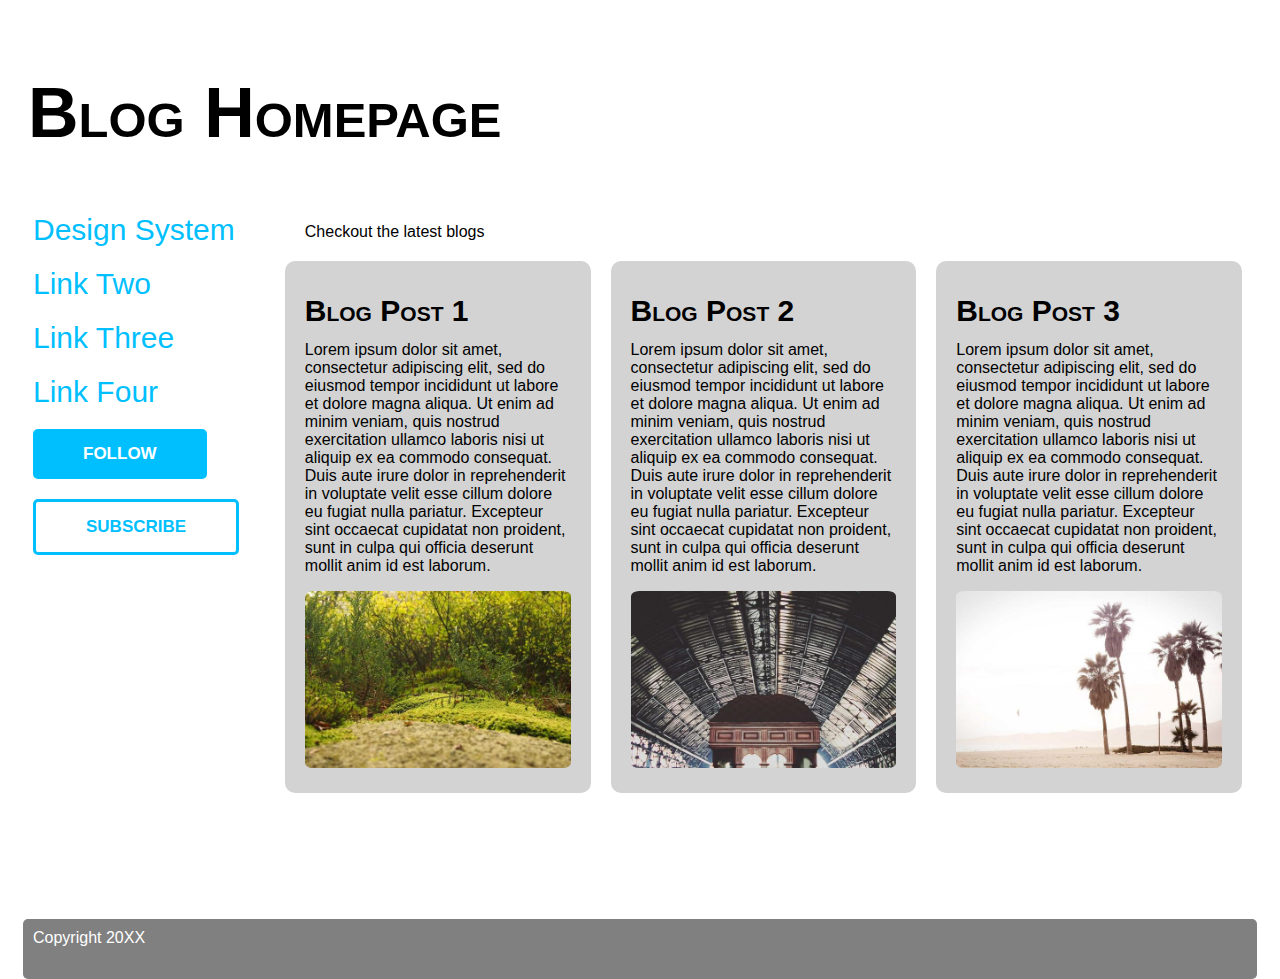
<file: index.html>
<!DOCTYPE html>
<html lang='en'>
    <head>
        <title>Blog Website Homepage</title>
        <meta charset='UTF-8'>
        <meta name='viewport' content='width=device-width,initial-scale=1.0'>
        <link rel='stylesheet' href='css/homepage.css'>
    </head> 
    <body>
        <div class='layout'>
            <div class='header'>
                <h1>Blog Homepage</h1>
            </div>
            <nav class='navbar'>
                <div class='navlinklist'>
                    <a class='navlink' href='designsystem.html'>Design System</a>
                    <a class='navlink' href=''>Link Two</a>
                    <a class='navlink' href=''>Link Three</a>
                    <a class='navlink' href=''>Link Four</a>
                </div>
                    <button class='button dark'>Follow</button>
                    <button class='button light'>Subscribe</button>
            </nav>
            <div class='content'>
                <p class='contentintro'>Checkout the latest blogs</p>
                <div class='cards'>
                    <div class='card'>
                        <a class='cardlink' href='blogpost-one.html'>
                            <h2 class='cardheader'>Blog Post 1</h2>
                            <p>Lorem ipsum dolor sit amet, consectetur adipiscing elit, sed do eiusmod tempor incididunt ut labore et dolore magna aliqua. Ut enim ad minim veniam, quis nostrud exercitation ullamco laboris nisi ut aliquip ex ea commodo consequat. Duis aute irure dolor in reprehenderit in voluptate velit esse cillum dolore eu fugiat nulla pariatur. Excepteur sint occaecat cupidatat non proident, sunt in culpa qui officia deserunt mollit anim id est laborum.</p>
                            <img class='cardimg' alt='generic blog image' src='img/blogimg1.jpg'>
                        </a>
                    </div>
                    <div class='card'>
                        <a class='cardlink' href='blogpost-two.html'>
                            <h2 class='cardheader'>Blog Post 2</h2>
                            <p>Lorem ipsum dolor sit amet, consectetur adipiscing elit, sed do eiusmod tempor incididunt ut labore et dolore magna aliqua. Ut enim ad minim veniam, quis nostrud exercitation ullamco laboris nisi ut aliquip ex ea commodo consequat. Duis aute irure dolor in reprehenderit in voluptate velit esse cillum dolore eu fugiat nulla pariatur. Excepteur sint occaecat cupidatat non proident, sunt in culpa qui officia deserunt mollit anim id est laborum.</p>
                            <img class='cardimg' alt='generic blog image' src='img/blogimg2.jpg'>
                        </a>
                    </div>
                    <div class='card'>
                        <a class='cardlink' href='blogpost-three.html'>
                            <h2 class='cardheader'>Blog Post 3</h2>
                            <p>Lorem ipsum dolor sit amet, consectetur adipiscing elit, sed do eiusmod tempor incididunt ut labore et dolore magna aliqua. Ut enim ad minim veniam, quis nostrud exercitation ullamco laboris nisi ut aliquip ex ea commodo consequat. Duis aute irure dolor in reprehenderit in voluptate velit esse cillum dolore eu fugiat nulla pariatur. Excepteur sint occaecat cupidatat non proident, sunt in culpa qui officia deserunt mollit anim id est laborum.</p>
                            <img class='cardimg' alt='generic blog image' src='img/blogimg3.jpg'>
                        </a>
                    </div>
                </div>
            </div>
            <footer>Copyright 20XX</footer>
        </div>
    </body>
</html>
</file>
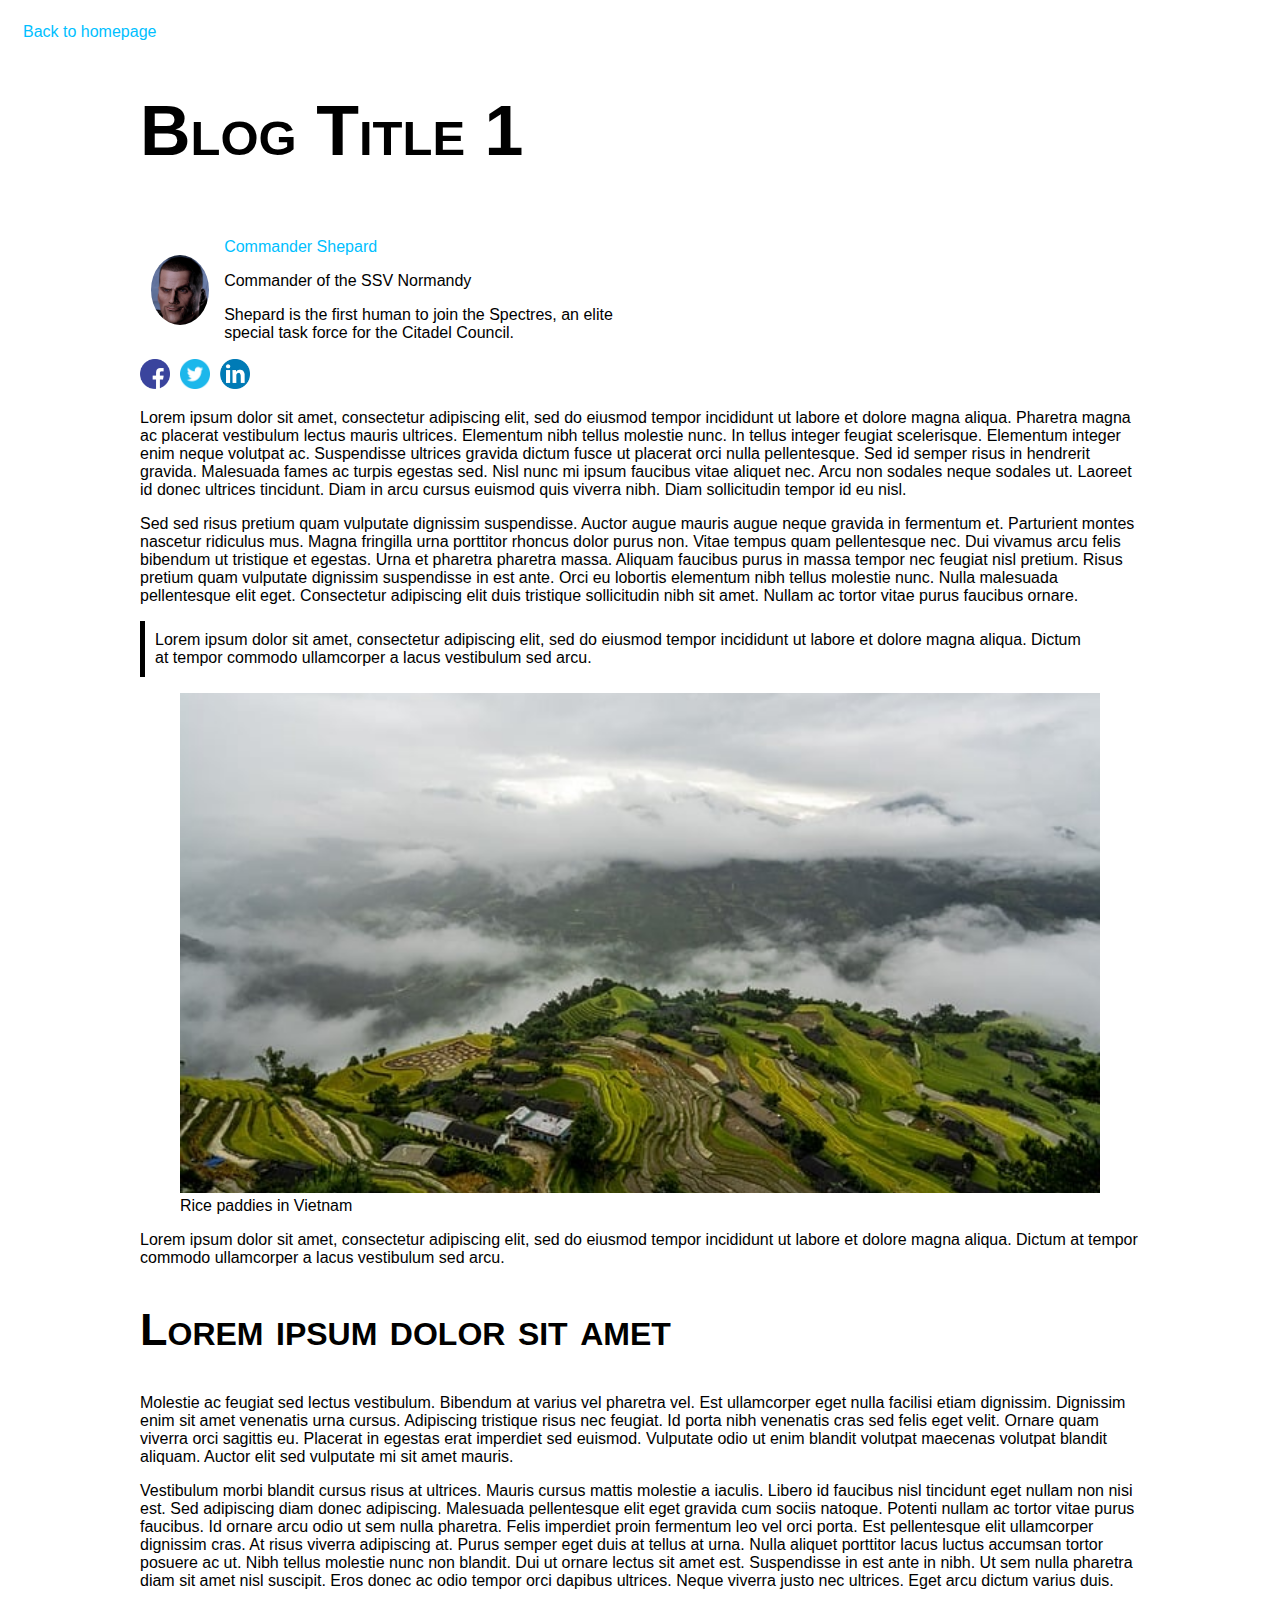
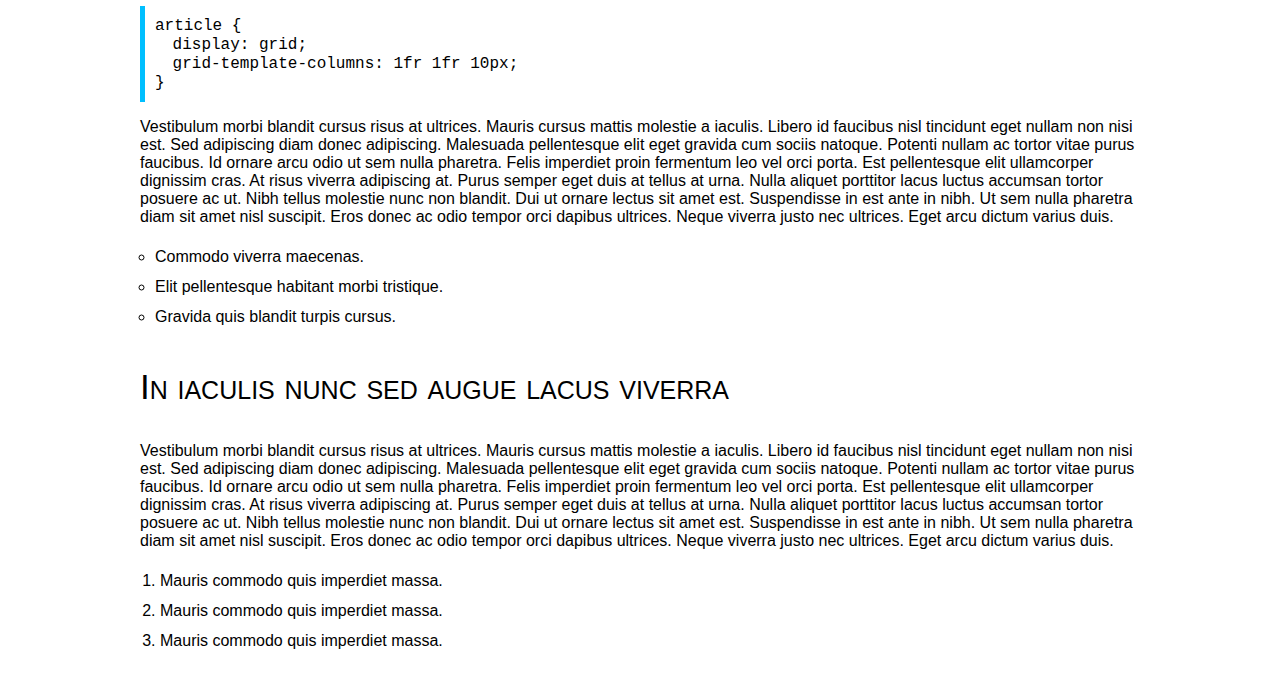
<file: blogpost-one.html>
<!DOCTYPE html>
<html lang='en'>
    <head>
        <title>Blog Post 1</title>
        <meta charset='UTF-8'>
        <meta name='viewport' content='width=device-width,initial-scale=1.0'>
        <link rel='stylesheet' href='css/blogpost.css'>
    </head>
    <body>
        <div class='layout'>
            <a href='index.html' class='link'>Back to homepage</a>
            <article>
                <h1>Blog Title 1</h1>
                <div class='author card'>
                    <img class='authorimg' src='img/shepard_face.jpg' alt='commander shepard face'>
                    <div class='authorinfo'>
                        <p><a href='#'>Commander Shepard</a></p>
                        <p>Commander of the SSV Normandy</p>
                        <p>Shepard is the first human to join the Spectres, an elite special task force for the Citadel Council.</p>
                    </div>
                </div>
                <div class='social share'>
                    <a href='#'><img class='social icon' src='img/facebook.png' alt='facebook icon'></a>
                    <a href='#'><img class='social icon' src='img/twitter.png' alt='twitter icon'></a>
                    <a href='#'><img class='social icon' src='img/linkedin.jpg' alt='linkedin icon'></a>
                </div>
                <section class='blogsection'>
                    <p>Lorem ipsum dolor sit amet, consectetur adipiscing elit, sed do eiusmod tempor incididunt ut labore et dolore magna aliqua. Pharetra magna ac placerat vestibulum lectus mauris ultrices. Elementum nibh tellus molestie nunc. In tellus integer feugiat scelerisque. Elementum integer enim neque volutpat ac. Suspendisse ultrices gravida dictum fusce ut placerat orci nulla pellentesque. Sed id semper risus in hendrerit gravida. Malesuada fames ac turpis egestas sed. Nisl nunc mi ipsum faucibus vitae aliquet nec. Arcu non sodales neque sodales ut. Laoreet id donec ultrices tincidunt. Diam in arcu cursus euismod quis viverra nibh. Diam sollicitudin tempor id eu nisl. </p>
                    <p>Sed sed risus pretium quam vulputate dignissim suspendisse. Auctor augue mauris augue neque gravida in fermentum et. Parturient montes nascetur ridiculus mus. Magna fringilla urna porttitor rhoncus dolor purus non. Vitae tempus quam pellentesque nec. Dui vivamus arcu felis bibendum ut tristique et egestas. Urna et pharetra pharetra massa. Aliquam faucibus purus in massa tempor nec feugiat nisl pretium. Risus pretium quam vulputate dignissim suspendisse in est ante. Orci eu lobortis elementum nibh tellus molestie nunc. Nulla malesuada pellentesque elit eget. Consectetur adipiscing elit duis tristique sollicitudin nibh sit amet. Nullam ac tortor vitae purus faucibus ornare.</p>
                    <blockquote>Lorem ipsum dolor sit amet, consectetur adipiscing elit, sed do eiusmod tempor incididunt ut labore et dolore magna aliqua. Dictum at tempor commodo ullamcorper a lacus vestibulum sed arcu.</blockquote>
                    <figure>
                        <img class='fieldsimg' alt='image of rice paddy fields' src='img/rice_fields.jpg'>
                        <figcaption>Rice paddies in Vietnam</figcaption>
                    </figure>
                    <p>Lorem ipsum dolor sit amet, consectetur adipiscing elit, sed do eiusmod tempor incididunt ut labore et dolore magna aliqua. Dictum at tempor commodo ullamcorper a lacus vestibulum sed arcu.</p>
                </section>
                <section class='blogsection'>
                    <h2>Lorem ipsum dolor sit amet</h2>
                    <p>Molestie ac feugiat sed lectus vestibulum. Bibendum at varius vel pharetra vel. Est ullamcorper eget nulla facilisi etiam dignissim. Dignissim enim sit amet venenatis urna cursus. Adipiscing tristique risus nec feugiat. Id porta nibh venenatis cras sed felis eget velit. Ornare quam viverra orci sagittis eu. Placerat in egestas erat imperdiet sed euismod. Vulputate odio ut enim blandit volutpat maecenas volutpat blandit aliquam. Auctor elit sed vulputate mi sit amet mauris.</p>
                    <p>Vestibulum morbi blandit cursus risus at ultrices. Mauris cursus mattis molestie a iaculis. Libero id faucibus nisl tincidunt eget nullam non nisi est. Sed adipiscing diam donec adipiscing. Malesuada pellentesque elit eget gravida cum sociis natoque. Potenti nullam ac tortor vitae purus faucibus. Id ornare arcu odio ut sem nulla pharetra. Felis imperdiet proin fermentum leo vel orci porta. Est pellentesque elit ullamcorper dignissim cras. At risus viverra adipiscing at. Purus semper eget duis at tellus at urna. Nulla aliquet porttitor lacus luctus accumsan tortor posuere ac ut. Nibh tellus molestie nunc non blandit. Dui ut ornare lectus sit amet est. Suspendisse in est ante in nibh. Ut sem nulla pharetra diam sit amet nisl suscipit. Eros donec ac odio tempor orci dapibus ultrices. Neque viverra justo nec ultrices. Eget arcu dictum varius duis.</p>
                    <div class='codeblock'>
                        <code>
                            article {<br>
                            &ensp; display: grid;<br>
                            &ensp; grid-template-columns: 1fr 1fr 10px;<br>
                            }<br>
                        </code>
                    </div>
                    <p>Vestibulum morbi blandit cursus risus at ultrices. Mauris cursus mattis molestie a iaculis. Libero id faucibus nisl tincidunt eget nullam non nisi est. Sed adipiscing diam donec adipiscing. Malesuada pellentesque elit eget gravida cum sociis natoque. Potenti nullam ac tortor vitae purus faucibus. Id ornare arcu odio ut sem nulla pharetra. Felis imperdiet proin fermentum leo vel orci porta. Est pellentesque elit ullamcorper dignissim cras. At risus viverra adipiscing at. Purus semper eget duis at tellus at urna. Nulla aliquet porttitor lacus luctus accumsan tortor posuere ac ut. Nibh tellus molestie nunc non blandit. Dui ut ornare lectus sit amet est. Suspendisse in est ante in nibh. Ut sem nulla pharetra diam sit amet nisl suscipit. Eros donec ac odio tempor orci dapibus ultrices. Neque viverra justo nec ultrices. Eget arcu dictum varius duis.</p>
                    <ul>
                        <li>Commodo viverra maecenas.</li>
                        <li>Elit pellentesque habitant morbi tristique.</li>
                        <li>Gravida quis blandit turpis cursus.</li>
                    </ul>
                </section>
                <section class='blogsection'>
                    <h3>In iaculis nunc sed augue lacus viverra</h3>
                    <p> Vestibulum morbi blandit cursus risus at ultrices. Mauris cursus mattis molestie a iaculis. Libero id faucibus nisl tincidunt eget nullam non nisi est. Sed adipiscing diam donec adipiscing. Malesuada pellentesque elit eget gravida cum sociis natoque. Potenti nullam ac tortor vitae purus faucibus. Id ornare arcu odio ut sem nulla pharetra. Felis imperdiet proin fermentum leo vel orci porta. Est pellentesque elit ullamcorper dignissim cras. At risus viverra adipiscing at. Purus semper eget duis at tellus at urna. Nulla aliquet porttitor lacus luctus accumsan tortor posuere ac ut. Nibh tellus molestie nunc non blandit. Dui ut ornare lectus sit amet est. Suspendisse in est ante in nibh. Ut sem nulla pharetra diam sit amet nisl suscipit. Eros donec ac odio tempor orci dapibus ultrices. Neque viverra justo nec ultrices. Eget arcu dictum varius duis.</p>
                    <ol>
                        <li>Mauris commodo quis imperdiet massa.</li>
                        <li>Mauris commodo quis imperdiet massa.</li>
                        <li>Mauris commodo quis imperdiet massa.</li>
                    </ol>
                </section>
            </article>
        </div>
    </body>
</html>
</file>
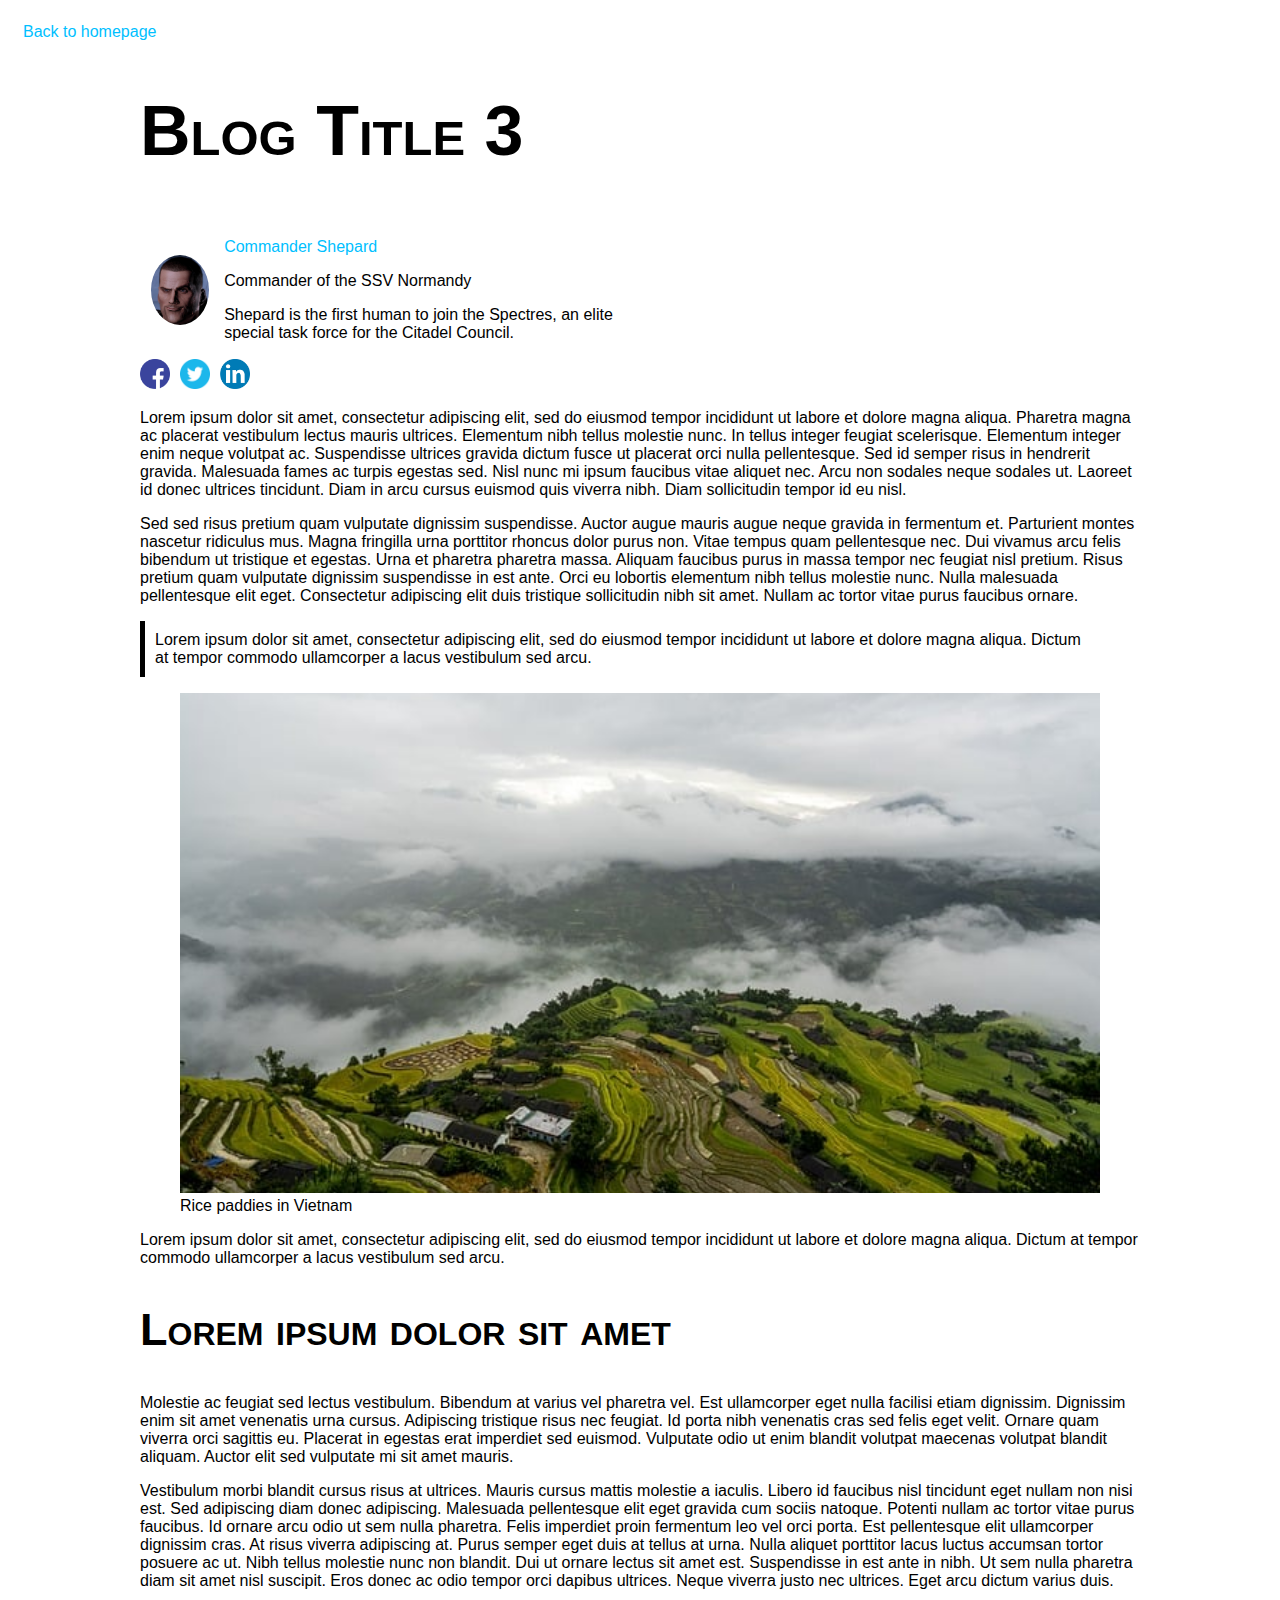
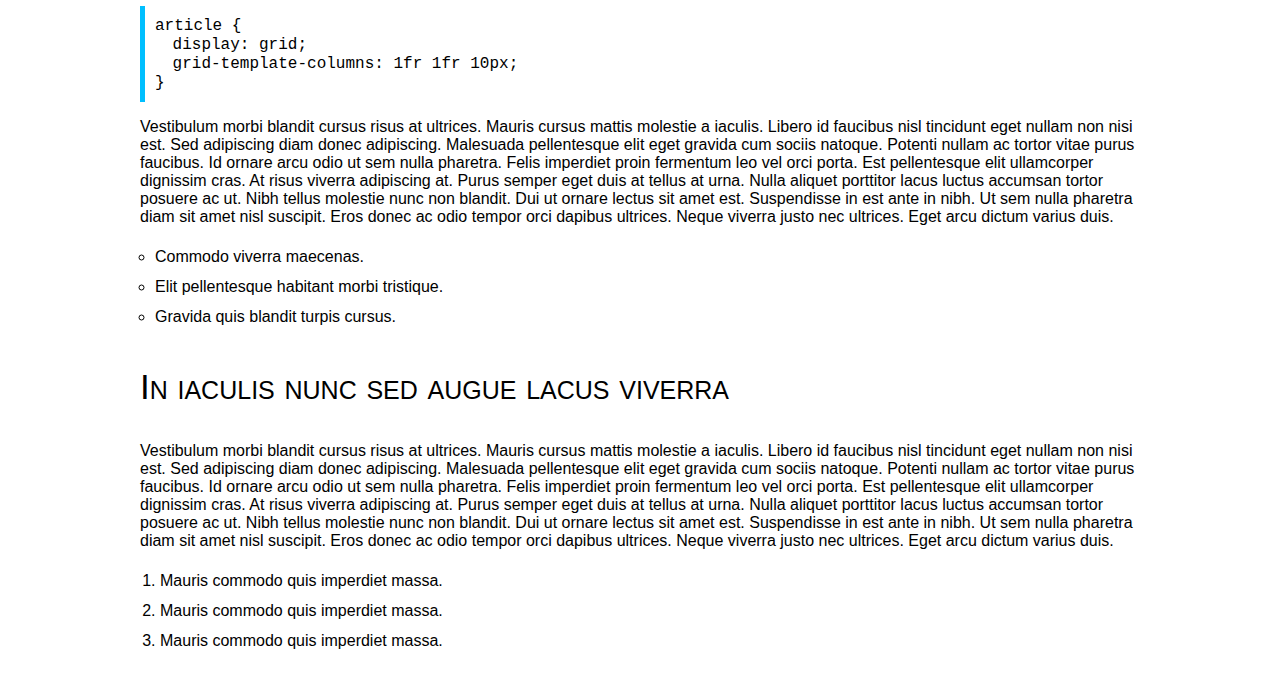
<file: blogpost-three.html>
<!DOCTYPE html>
<html lang='en'>
    <head>
        <title>Blog Post 3</title>
        <meta charset='UTF-8'>
        <meta name='viewport' content='width=device-width,initial-scale=1.0'>
        <link rel='stylesheet' href='css/blogpost.css'>
    </head>
    <body>
        <div class='layout'>
            <a href='index.html' class='link'>Back to homepage</a>
            <article>
                <h1>Blog Title 3</h1>
                <div class='author card'>
                    <img class='authorimg' src='img/shepard_face.jpg' alt='commander shepard face'>
                    <div class='authorinfo'>
                        <p><a href='#'>Commander Shepard</a></p>
                        <p>Commander of the SSV Normandy</p>
                        <p>Shepard is the first human to join the Spectres, an elite special task force for the Citadel Council.</p>
                    </div>
                </div>
                <div class='social share'>
                    <a href='#'><img class='social icon' src='img/facebook.png' alt='facebook icon'></a>
                    <a href='#'><img class='social icon' src='img/twitter.png' alt='twitter icon'></a>
                    <a href='#'><img class='social icon' src='img/linkedin.jpg' alt='linkedin icon'></a>
                </div>
                <section class='blogsection'>
                    <p>Lorem ipsum dolor sit amet, consectetur adipiscing elit, sed do eiusmod tempor incididunt ut labore et dolore magna aliqua. Pharetra magna ac placerat vestibulum lectus mauris ultrices. Elementum nibh tellus molestie nunc. In tellus integer feugiat scelerisque. Elementum integer enim neque volutpat ac. Suspendisse ultrices gravida dictum fusce ut placerat orci nulla pellentesque. Sed id semper risus in hendrerit gravida. Malesuada fames ac turpis egestas sed. Nisl nunc mi ipsum faucibus vitae aliquet nec. Arcu non sodales neque sodales ut. Laoreet id donec ultrices tincidunt. Diam in arcu cursus euismod quis viverra nibh. Diam sollicitudin tempor id eu nisl. </p>
                    <p>Sed sed risus pretium quam vulputate dignissim suspendisse. Auctor augue mauris augue neque gravida in fermentum et. Parturient montes nascetur ridiculus mus. Magna fringilla urna porttitor rhoncus dolor purus non. Vitae tempus quam pellentesque nec. Dui vivamus arcu felis bibendum ut tristique et egestas. Urna et pharetra pharetra massa. Aliquam faucibus purus in massa tempor nec feugiat nisl pretium. Risus pretium quam vulputate dignissim suspendisse in est ante. Orci eu lobortis elementum nibh tellus molestie nunc. Nulla malesuada pellentesque elit eget. Consectetur adipiscing elit duis tristique sollicitudin nibh sit amet. Nullam ac tortor vitae purus faucibus ornare.</p>
                    <blockquote>Lorem ipsum dolor sit amet, consectetur adipiscing elit, sed do eiusmod tempor incididunt ut labore et dolore magna aliqua. Dictum at tempor commodo ullamcorper a lacus vestibulum sed arcu.</blockquote>
                    <figure>
                        <img class='fieldsimg' alt='image of rice paddy fields' src='img/rice_fields.jpg'>
                        <figcaption>Rice paddies in Vietnam</figcaption>
                    </figure>
                    <p>Lorem ipsum dolor sit amet, consectetur adipiscing elit, sed do eiusmod tempor incididunt ut labore et dolore magna aliqua. Dictum at tempor commodo ullamcorper a lacus vestibulum sed arcu.</p>
                </section>
                <section class='blogsection'>
                    <h2>Lorem ipsum dolor sit amet</h2>
                    <p>Molestie ac feugiat sed lectus vestibulum. Bibendum at varius vel pharetra vel. Est ullamcorper eget nulla facilisi etiam dignissim. Dignissim enim sit amet venenatis urna cursus. Adipiscing tristique risus nec feugiat. Id porta nibh venenatis cras sed felis eget velit. Ornare quam viverra orci sagittis eu. Placerat in egestas erat imperdiet sed euismod. Vulputate odio ut enim blandit volutpat maecenas volutpat blandit aliquam. Auctor elit sed vulputate mi sit amet mauris.</p>
                    <p>Vestibulum morbi blandit cursus risus at ultrices. Mauris cursus mattis molestie a iaculis. Libero id faucibus nisl tincidunt eget nullam non nisi est. Sed adipiscing diam donec adipiscing. Malesuada pellentesque elit eget gravida cum sociis natoque. Potenti nullam ac tortor vitae purus faucibus. Id ornare arcu odio ut sem nulla pharetra. Felis imperdiet proin fermentum leo vel orci porta. Est pellentesque elit ullamcorper dignissim cras. At risus viverra adipiscing at. Purus semper eget duis at tellus at urna. Nulla aliquet porttitor lacus luctus accumsan tortor posuere ac ut. Nibh tellus molestie nunc non blandit. Dui ut ornare lectus sit amet est. Suspendisse in est ante in nibh. Ut sem nulla pharetra diam sit amet nisl suscipit. Eros donec ac odio tempor orci dapibus ultrices. Neque viverra justo nec ultrices. Eget arcu dictum varius duis.</p>
                    <div class='codeblock'>
                        <code>
                            article {<br>
                            &ensp; display: grid;<br>
                            &ensp; grid-template-columns: 1fr 1fr 10px;<br>
                            }<br>
                        </code>
                    </div>
                    <p>Vestibulum morbi blandit cursus risus at ultrices. Mauris cursus mattis molestie a iaculis. Libero id faucibus nisl tincidunt eget nullam non nisi est. Sed adipiscing diam donec adipiscing. Malesuada pellentesque elit eget gravida cum sociis natoque. Potenti nullam ac tortor vitae purus faucibus. Id ornare arcu odio ut sem nulla pharetra. Felis imperdiet proin fermentum leo vel orci porta. Est pellentesque elit ullamcorper dignissim cras. At risus viverra adipiscing at. Purus semper eget duis at tellus at urna. Nulla aliquet porttitor lacus luctus accumsan tortor posuere ac ut. Nibh tellus molestie nunc non blandit. Dui ut ornare lectus sit amet est. Suspendisse in est ante in nibh. Ut sem nulla pharetra diam sit amet nisl suscipit. Eros donec ac odio tempor orci dapibus ultrices. Neque viverra justo nec ultrices. Eget arcu dictum varius duis.</p>
                    <ul>
                        <li>Commodo viverra maecenas.</li>
                        <li>Elit pellentesque habitant morbi tristique.</li>
                        <li>Gravida quis blandit turpis cursus.</li>
                    </ul>
                </section>
                <section class='blogsection'>
                    <h3>In iaculis nunc sed augue lacus viverra</h3>
                    <p> Vestibulum morbi blandit cursus risus at ultrices. Mauris cursus mattis molestie a iaculis. Libero id faucibus nisl tincidunt eget nullam non nisi est. Sed adipiscing diam donec adipiscing. Malesuada pellentesque elit eget gravida cum sociis natoque. Potenti nullam ac tortor vitae purus faucibus. Id ornare arcu odio ut sem nulla pharetra. Felis imperdiet proin fermentum leo vel orci porta. Est pellentesque elit ullamcorper dignissim cras. At risus viverra adipiscing at. Purus semper eget duis at tellus at urna. Nulla aliquet porttitor lacus luctus accumsan tortor posuere ac ut. Nibh tellus molestie nunc non blandit. Dui ut ornare lectus sit amet est. Suspendisse in est ante in nibh. Ut sem nulla pharetra diam sit amet nisl suscipit. Eros donec ac odio tempor orci dapibus ultrices. Neque viverra justo nec ultrices. Eget arcu dictum varius duis.</p>
                    <ol>
                        <li>Mauris commodo quis imperdiet massa.</li>
                        <li>Mauris commodo quis imperdiet massa.</li>
                        <li>Mauris commodo quis imperdiet massa.</li>
                    </ol>
                </section>
            </article>
        </div>
    </body>
</html>
</file>
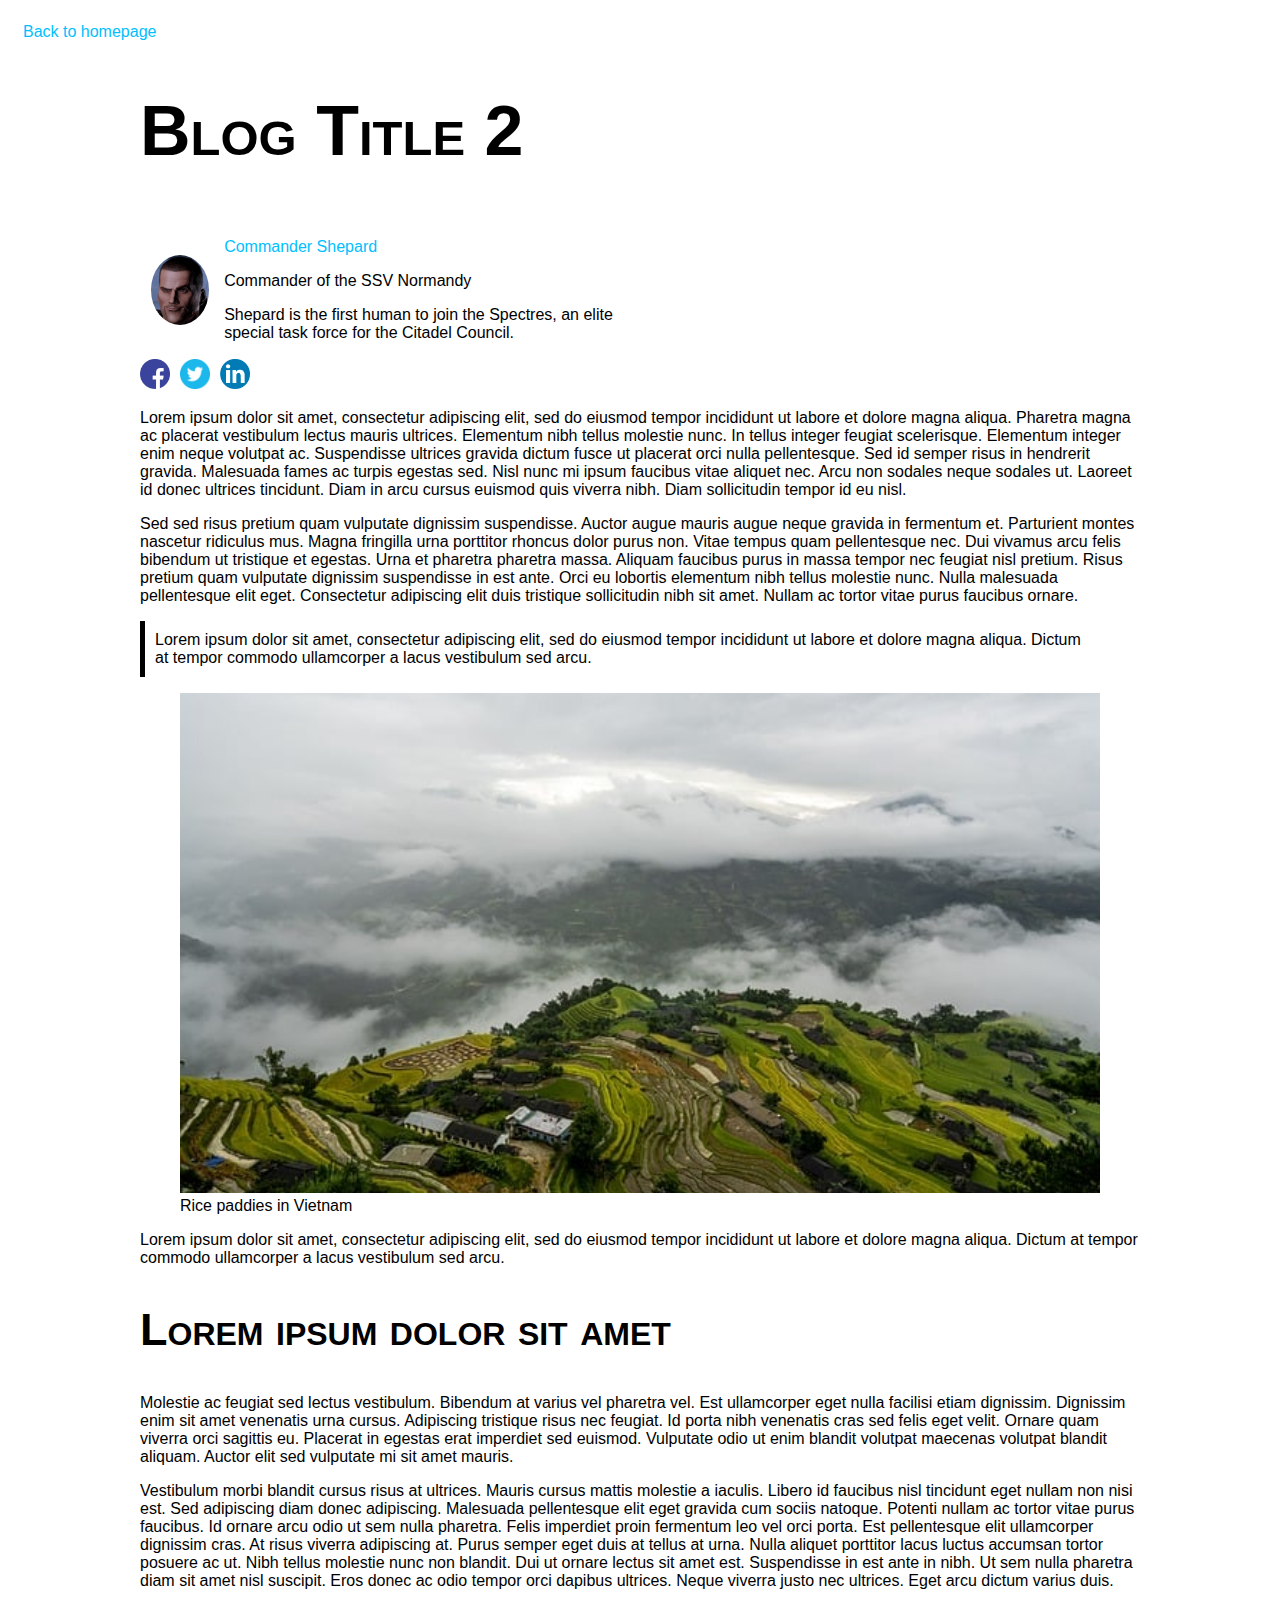
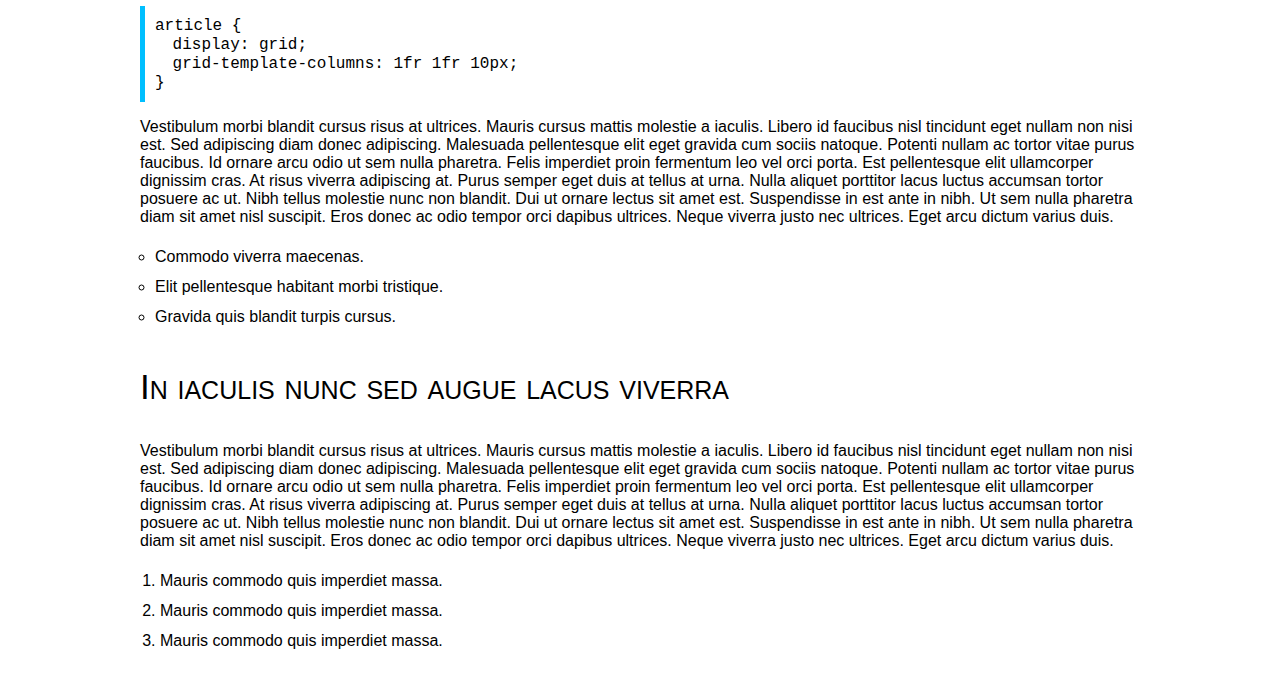
<file: blogpost-two.html>
<!DOCTYPE html>
<html lang='en'>
    <head>
        <title>Blog Post 2</title>
        <meta charset='UTF-8'>
        <meta name='viewport' content='width=device-width,initial-scale=1.0'>
        <link rel='stylesheet' href='css/blogpost.css'>
    </head>
    <body>
        <div class='layout'>
            <a href='index.html' class='link'>Back to homepage</a>
            <article>
                <h1>Blog Title 2</h1>
                <div class='author card'>
                    <img class='authorimg' src='img/shepard_face.jpg' alt='commander shepard face'>
                    <div class='authorinfo'>
                        <p><a href='#'>Commander Shepard</a></p>
                        <p>Commander of the SSV Normandy</p>
                        <p>Shepard is the first human to join the Spectres, an elite special task force for the Citadel Council.</p>
                    </div>
                </div>
                <div class='social share'>
                    <a href='#'><img class='social icon' src='img/facebook.png' alt='facebook icon'></a>
                    <a href='#'><img class='social icon' src='img/twitter.png' alt='twitter icon'></a>
                    <a href='#'><img class='social icon' src='img/linkedin.jpg' alt='linkedin icon'></a>
                </div>
                <section class='blogsection'>
                    <p>Lorem ipsum dolor sit amet, consectetur adipiscing elit, sed do eiusmod tempor incididunt ut labore et dolore magna aliqua. Pharetra magna ac placerat vestibulum lectus mauris ultrices. Elementum nibh tellus molestie nunc. In tellus integer feugiat scelerisque. Elementum integer enim neque volutpat ac. Suspendisse ultrices gravida dictum fusce ut placerat orci nulla pellentesque. Sed id semper risus in hendrerit gravida. Malesuada fames ac turpis egestas sed. Nisl nunc mi ipsum faucibus vitae aliquet nec. Arcu non sodales neque sodales ut. Laoreet id donec ultrices tincidunt. Diam in arcu cursus euismod quis viverra nibh. Diam sollicitudin tempor id eu nisl. </p>
                    <p>Sed sed risus pretium quam vulputate dignissim suspendisse. Auctor augue mauris augue neque gravida in fermentum et. Parturient montes nascetur ridiculus mus. Magna fringilla urna porttitor rhoncus dolor purus non. Vitae tempus quam pellentesque nec. Dui vivamus arcu felis bibendum ut tristique et egestas. Urna et pharetra pharetra massa. Aliquam faucibus purus in massa tempor nec feugiat nisl pretium. Risus pretium quam vulputate dignissim suspendisse in est ante. Orci eu lobortis elementum nibh tellus molestie nunc. Nulla malesuada pellentesque elit eget. Consectetur adipiscing elit duis tristique sollicitudin nibh sit amet. Nullam ac tortor vitae purus faucibus ornare.</p>
                    <blockquote>Lorem ipsum dolor sit amet, consectetur adipiscing elit, sed do eiusmod tempor incididunt ut labore et dolore magna aliqua. Dictum at tempor commodo ullamcorper a lacus vestibulum sed arcu.</blockquote>
                    <figure>
                        <img class='fieldsimg' alt='image of rice paddy fields' src='img/rice_fields.jpg'>
                        <figcaption>Rice paddies in Vietnam</figcaption>
                    </figure>
                    <p>Lorem ipsum dolor sit amet, consectetur adipiscing elit, sed do eiusmod tempor incididunt ut labore et dolore magna aliqua. Dictum at tempor commodo ullamcorper a lacus vestibulum sed arcu.</p>
                </section>
                <section class='blogsection'>
                    <h2>Lorem ipsum dolor sit amet</h2>
                    <p>Molestie ac feugiat sed lectus vestibulum. Bibendum at varius vel pharetra vel. Est ullamcorper eget nulla facilisi etiam dignissim. Dignissim enim sit amet venenatis urna cursus. Adipiscing tristique risus nec feugiat. Id porta nibh venenatis cras sed felis eget velit. Ornare quam viverra orci sagittis eu. Placerat in egestas erat imperdiet sed euismod. Vulputate odio ut enim blandit volutpat maecenas volutpat blandit aliquam. Auctor elit sed vulputate mi sit amet mauris.</p>
                    <p>Vestibulum morbi blandit cursus risus at ultrices. Mauris cursus mattis molestie a iaculis. Libero id faucibus nisl tincidunt eget nullam non nisi est. Sed adipiscing diam donec adipiscing. Malesuada pellentesque elit eget gravida cum sociis natoque. Potenti nullam ac tortor vitae purus faucibus. Id ornare arcu odio ut sem nulla pharetra. Felis imperdiet proin fermentum leo vel orci porta. Est pellentesque elit ullamcorper dignissim cras. At risus viverra adipiscing at. Purus semper eget duis at tellus at urna. Nulla aliquet porttitor lacus luctus accumsan tortor posuere ac ut. Nibh tellus molestie nunc non blandit. Dui ut ornare lectus sit amet est. Suspendisse in est ante in nibh. Ut sem nulla pharetra diam sit amet nisl suscipit. Eros donec ac odio tempor orci dapibus ultrices. Neque viverra justo nec ultrices. Eget arcu dictum varius duis.</p>
                    <div class='codeblock'>
                        <code>
                            article {<br>
                            &ensp; display: grid;<br>
                            &ensp; grid-template-columns: 1fr 1fr 10px;<br>
                            }<br>
                        </code>
                    </div>
                    <p>Vestibulum morbi blandit cursus risus at ultrices. Mauris cursus mattis molestie a iaculis. Libero id faucibus nisl tincidunt eget nullam non nisi est. Sed adipiscing diam donec adipiscing. Malesuada pellentesque elit eget gravida cum sociis natoque. Potenti nullam ac tortor vitae purus faucibus. Id ornare arcu odio ut sem nulla pharetra. Felis imperdiet proin fermentum leo vel orci porta. Est pellentesque elit ullamcorper dignissim cras. At risus viverra adipiscing at. Purus semper eget duis at tellus at urna. Nulla aliquet porttitor lacus luctus accumsan tortor posuere ac ut. Nibh tellus molestie nunc non blandit. Dui ut ornare lectus sit amet est. Suspendisse in est ante in nibh. Ut sem nulla pharetra diam sit amet nisl suscipit. Eros donec ac odio tempor orci dapibus ultrices. Neque viverra justo nec ultrices. Eget arcu dictum varius duis.</p>
                    <ul>
                        <li>Commodo viverra maecenas.</li>
                        <li>Elit pellentesque habitant morbi tristique.</li>
                        <li>Gravida quis blandit turpis cursus.</li>
                    </ul>
                </section>
                <section class='blogsection'>
                    <h3>In iaculis nunc sed augue lacus viverra</h3>
                    <p> Vestibulum morbi blandit cursus risus at ultrices. Mauris cursus mattis molestie a iaculis. Libero id faucibus nisl tincidunt eget nullam non nisi est. Sed adipiscing diam donec adipiscing. Malesuada pellentesque elit eget gravida cum sociis natoque. Potenti nullam ac tortor vitae purus faucibus. Id ornare arcu odio ut sem nulla pharetra. Felis imperdiet proin fermentum leo vel orci porta. Est pellentesque elit ullamcorper dignissim cras. At risus viverra adipiscing at. Purus semper eget duis at tellus at urna. Nulla aliquet porttitor lacus luctus accumsan tortor posuere ac ut. Nibh tellus molestie nunc non blandit. Dui ut ornare lectus sit amet est. Suspendisse in est ante in nibh. Ut sem nulla pharetra diam sit amet nisl suscipit. Eros donec ac odio tempor orci dapibus ultrices. Neque viverra justo nec ultrices. Eget arcu dictum varius duis.</p>
                    <ol>
                        <li>Mauris commodo quis imperdiet massa.</li>
                        <li>Mauris commodo quis imperdiet massa.</li>
                        <li>Mauris commodo quis imperdiet massa.</li>
                    </ol>
                </section>
            </article>
        </div>
    </body>
</html>
</file>
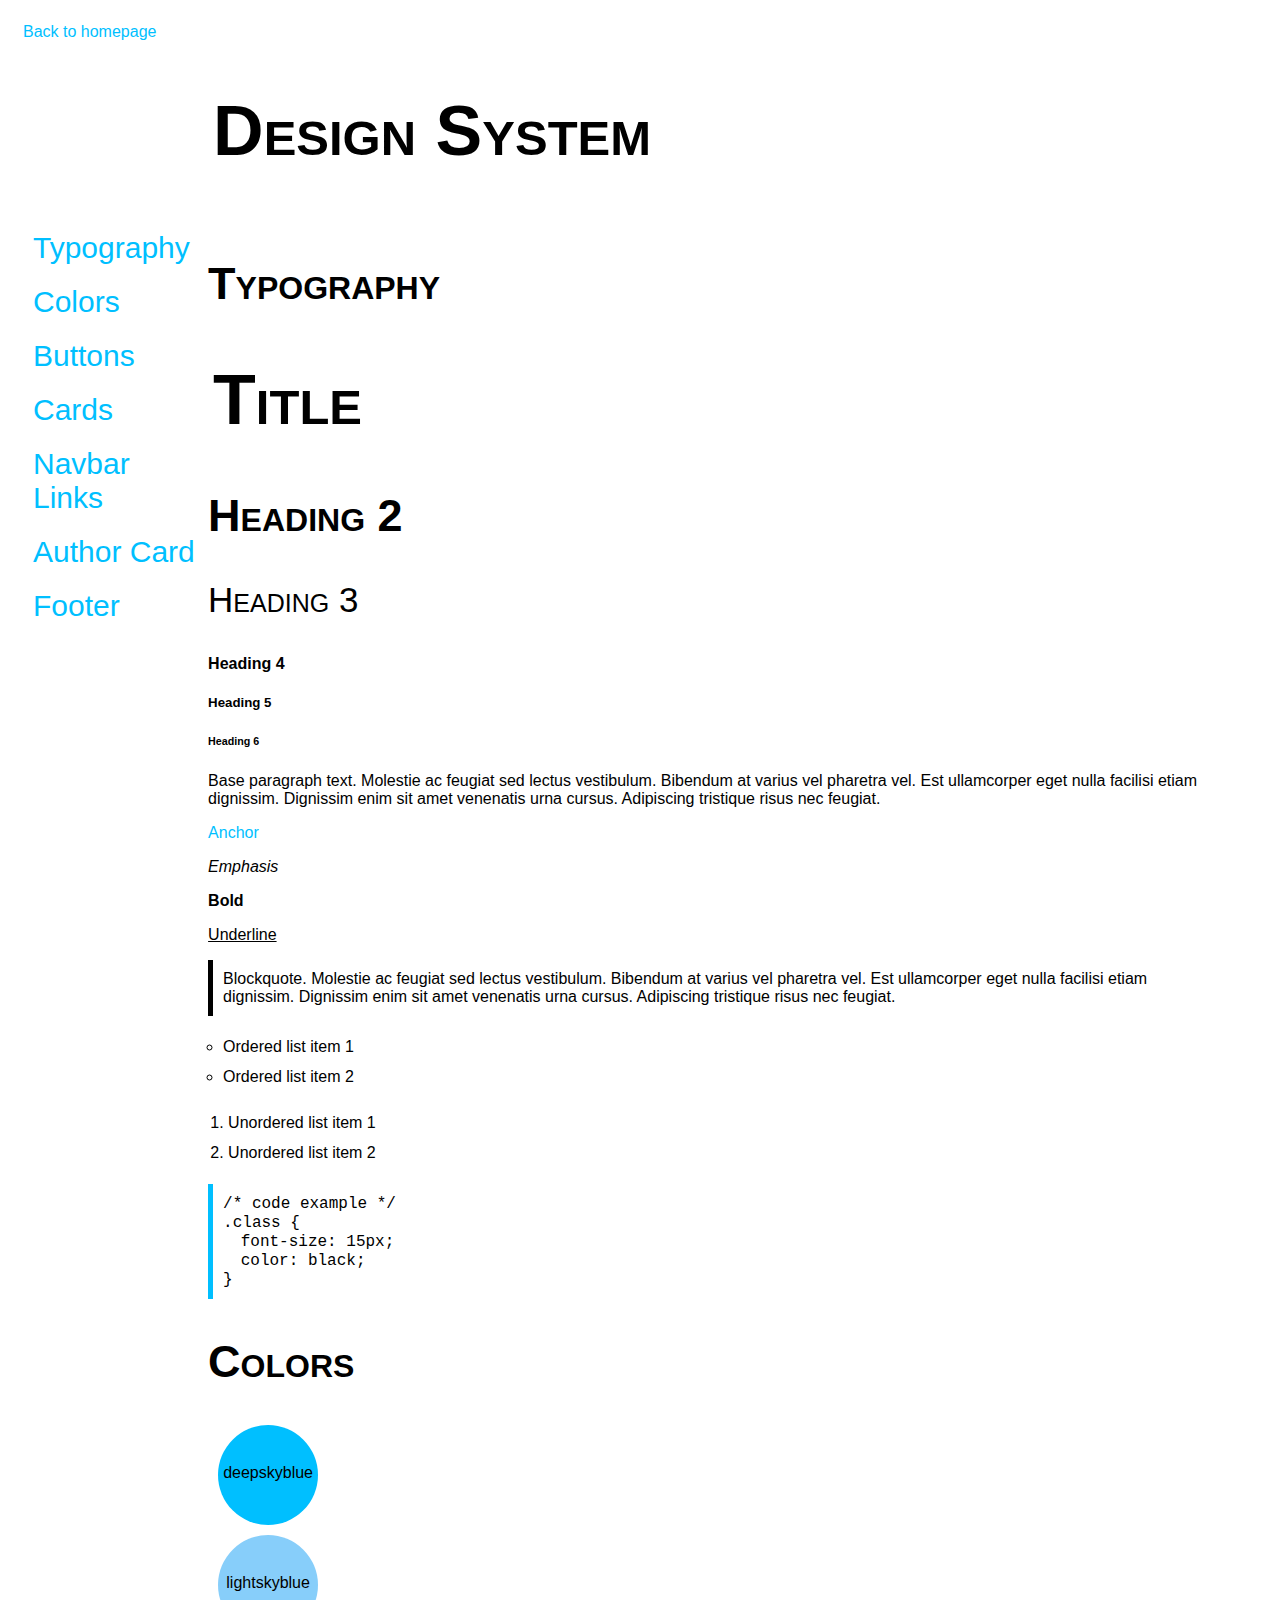
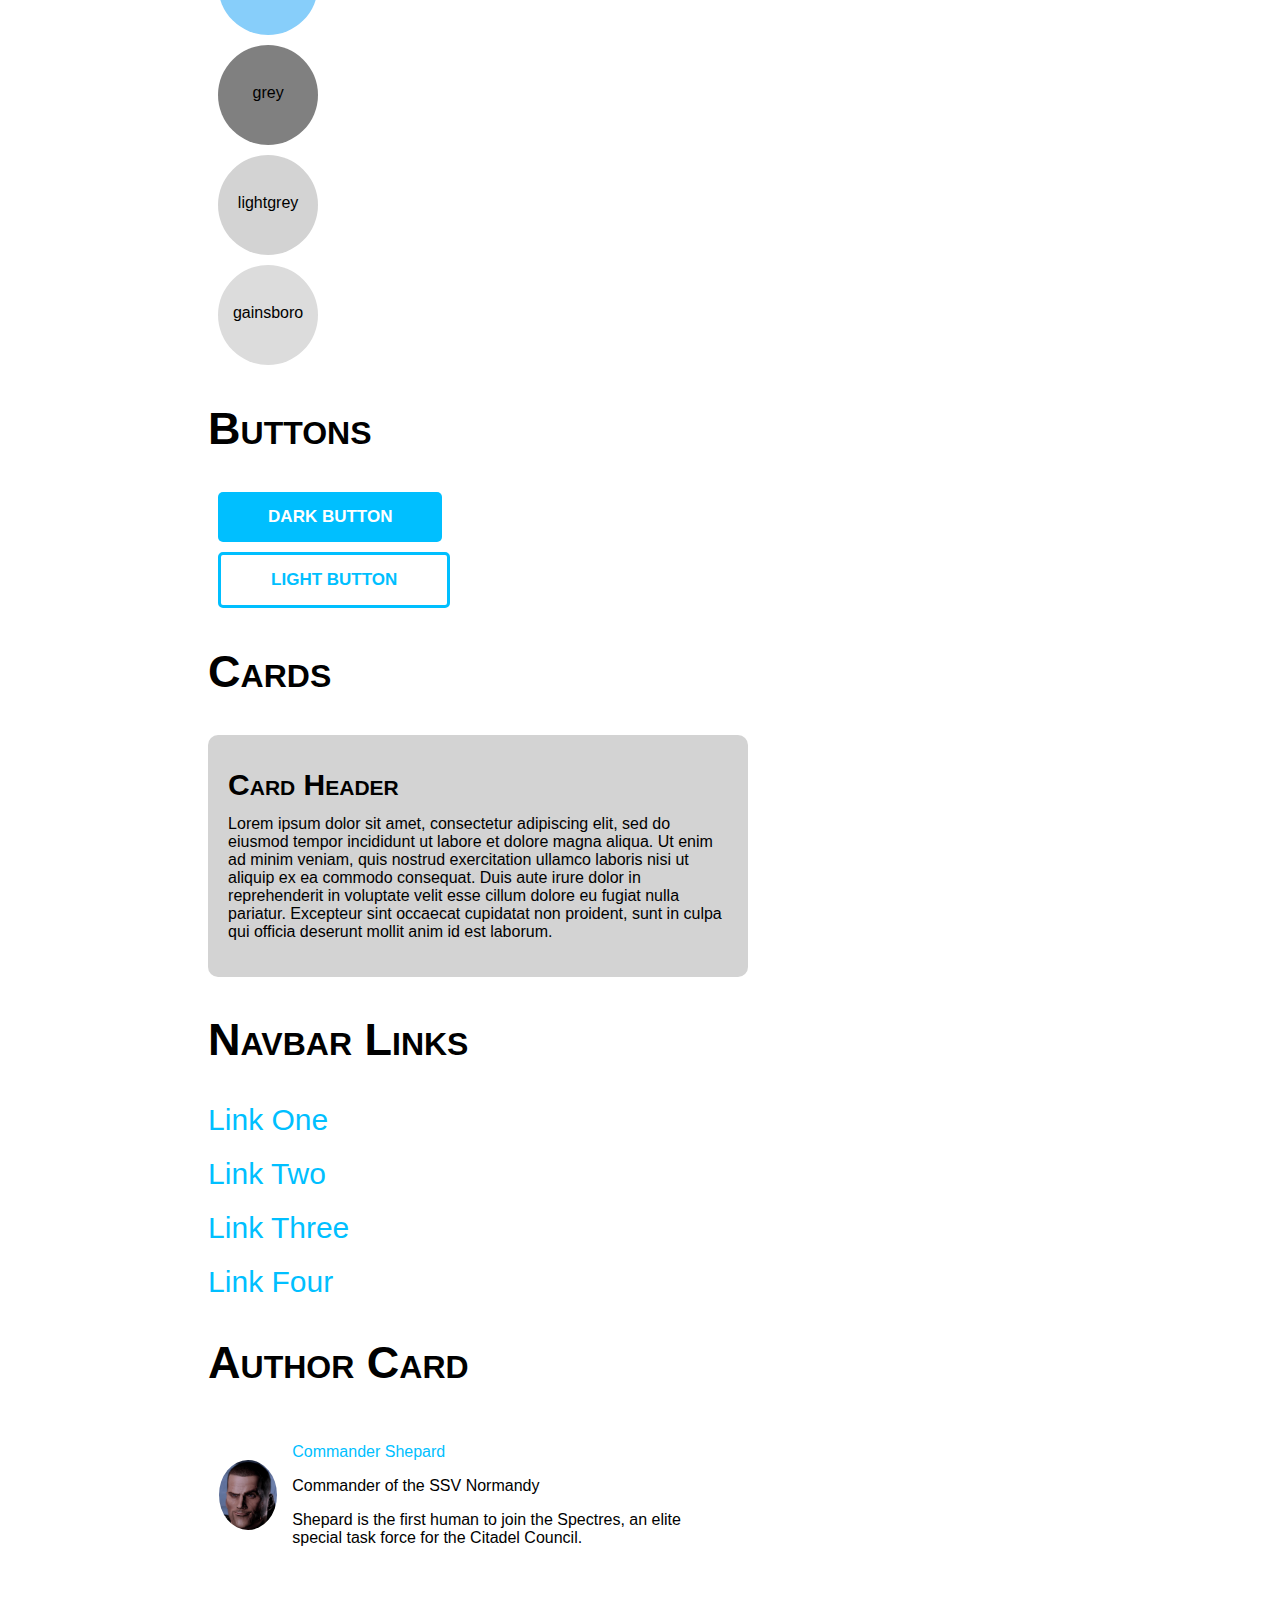
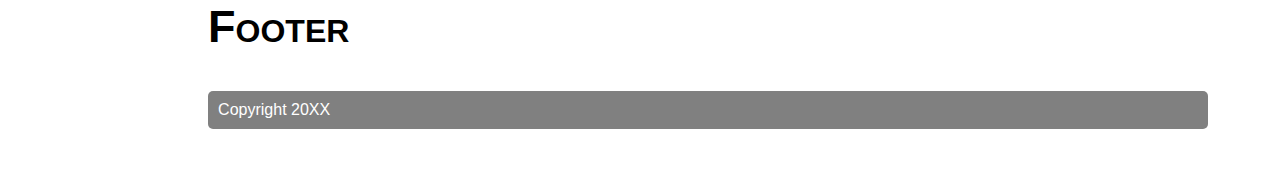
<file: designsystem.html>
<!DOCTYPE html>
<html lang='en'>
    <head>
        <title>Design System</title>
        <meta charset='UTF-8'>
        <meta name='viewport' content='width=device-width,initial-scale=1.0'>
        <link rel='stylesheet' href='css/designsystem.css'>
    </head>
    <body>
        <div class='layout'>
            <a href='index.html' class='link back'>Back to homepage</a>
            <h1 class='header'>Design System</h1>
            <div class='navlinklist navbar'>
                <a class='navlink' href='#typography'>Typography</a>
                <a class='navlink' href='#colors'>Colors</a>
                <a class='navlink' href='#buttons'>Buttons</a>
                <a class='navlink' href='#cards'>Cards</a>
                <a class='navlink' href='#navbarlinks'>Navbar Links</a>
                <a class='navlink' href='#authorcard'>Author Card</a>
                <a class='navlink' href='#footersection'>Footer</a>
            </div>
            <article class='content'>
                <section class='designsection'>
                    <h2 id='typography'>Typography</h2>
                    <h1>Title</h1>
                    <h2>Heading 2</h2>
                    <h3>Heading 3</h3>
                    <h4>Heading 4</h4>
                    <h5>Heading 5</h5>
                    <h6>Heading 6</h6>
                    <p>Base paragraph text. Molestie ac feugiat sed lectus vestibulum. Bibendum at varius vel pharetra vel. Est ullamcorper eget nulla facilisi etiam dignissim. Dignissim enim sit amet venenatis urna cursus. Adipiscing tristique risus nec feugiat.</p>
                    <p><a href='#'>Anchor</a><br></p>
                    <p><em>Emphasis</em></p>
                    <p><strong>Bold</strong></p>
                    <p><u>Underline</u></p>
                    <blockquote>Blockquote. Molestie ac feugiat sed lectus vestibulum. Bibendum at varius vel pharetra vel. Est ullamcorper eget nulla facilisi etiam dignissim. Dignissim enim sit amet venenatis urna cursus. Adipiscing tristique risus nec feugiat.</blockquote>
                    <ul>
                        <li>Ordered list item 1</li>
                        <li>Ordered list item 2</li>
                    </ul>
                    <ol>
                        <li>Unordered list item 1</li>
                        <li>Unordered list item 2</li>
                    </ol>
                    <div class='codeblock'>
                        <code>
                            /* code example */<br>
                            .class {<br>
                            &ensp; font-size: 15px;<br>
                            &ensp; color: black;<br>
                            }<br>
                        </code>
                    </div>
                </section>
                <section class='designsection'>
                    <h2 id='colors'>Colors</h2>
                    <div class='deepskyblue colorsample'>deepskyblue</div>
                    <div class='lightskyblue colorsample'>lightskyblue</div>
                    <div class='grey colorsample'>grey</div>
                    <div class='lightgrey colorsample'>lightgrey</div>
                    <div class='gainsboro colorsample'>gainsboro</div>
                </section>
                <section class='designsection'>
                    <h2 id='buttons'>Buttons</h2>
                    <div class='button dark'>Dark Button</div>
                    <div class='button light'>Light Button</div>
                </section>
                <section class='designsection'>
                    <h2 id='cards'>Cards</h2>
                    <div class='card'>
                        <a class='cardlink' href='#'>
                            <h2 class='cardheader'>Card Header</h2>
                            <p>Lorem ipsum dolor sit amet, consectetur adipiscing elit, sed do eiusmod tempor incididunt ut labore et dolore magna aliqua. Ut enim ad minim veniam, quis nostrud exercitation ullamco laboris nisi ut aliquip ex ea commodo consequat. Duis aute irure dolor in reprehenderit in voluptate velit esse cillum dolore eu fugiat nulla pariatur. Excepteur sint occaecat cupidatat non proident, sunt in culpa qui officia deserunt mollit anim id est laborum.</p>
                        </a>
                    </div>
                </section>
                <section class='designsection'>
                    <h2 id='navbarlinks'>Navbar Links</h2>
                    <div class='navlinklist'>
                        <a class='navlink' href=''>Link One</a>
                        <a class='navlink' href=''>Link Two</a>
                        <a class='navlink' href=''>Link Three</a>
                        <a class='navlink' href=''>Link Four</a>
                    </div>
                </section>
                <section class='designsection'>
                    <h2 id='authorcard'>Author Card</h2>
                    <div class='author card'>
                        <img class='authorimg' src='img/shepard_face.jpg' alt='commander shepard face'>
                        <div class='authorinfo'>
                            <p><a href='#'>Commander Shepard</a></p>
                            <p>Commander of the SSV Normandy</p>
                            <p>Shepard is the first human to join the Spectres, an elite special task force for the Citadel Council.</p>
                        </div>
                    </div>
                </section>
                <section class='designsection'>
                    <h2 id='footersection'>Footer</h2>
                    <footer>Copyright 20XX</footer>
                </section>
            </article>
        </div>
    </body>
</html>
</file>
<file: css/homepage.css>
@import 'typography.css';
@import 'layout.css';
@import 'button.css';
@import 'card.css';
@import 'navlink.css';

.layout {
    display: grid;
    grid-template: auto 80% 100px / 20% 80%;
    grid-template-areas:
        'head head'
        'nav cont'
        'foot foot';
}

.header {
    grid-area: head;
}

.navbar {
    display: flex;
    flex-direction: column;
    grid-area: nav;
    row-gap: 20px;
    padding: 10px;
}

.contentintro {
    margin: 20px
}

.content {
    grid-area: cont;
    font-size: 20px;
    padding: 0px 15px;
}

.cards {
    display: flex;
    column-gap: 20px;
}

footer {
    grid-area: foot;
}

@media (max-width: 1000px) {
    .layout {
        grid-template: auto auto 80% 100px / 100%;
        grid-template-areas:
            'head'
            'nav'
            'cont'
            'foot';
    }

    .header {
        text-align: center;
    }

    .navlinklist {
        text-align: center;
    }

    .navbar {
        align-items: center;
    }

    .contentintro {
        text-align: center;
    }

    .cards {
        flex-direction: column;
        row-gap: 20px;
        align-items: center;
    }

    .card {
        max-width: 100%;
    }
}
</file>
<file: css/blogpost.css>
@import 'typography.css';
@import 'layout.css';
@import 'card.css';
@import 'author.css';
@import 'social.css';

h1 {
    margin-left: auto;
}

article {
    margin: auto;
}

.fieldsimg {
    object-fit: cover;
    object-position: 0px 75%;
    width: 1000px;
    height: 500px;
    max-width: 100%;
    max-height: 100%;
}

@media (max-width: 1000px) {
    h1 {
        text-align: center;
    }

    .author.card {
        margin: auto;
    }

    .social.share {
        justify-content: center;
    }
}
</file>
<file: css/designsystem.css>
@import 'typography.css';
@import 'layout.css';
@import 'button.css';
@import 'card.css';
@import 'author.css';
@import 'navlink.css';

.layout {
    display: grid;
    grid-template: auto auto auto / 15% 85%;
    grid-template-areas:
        'back back'
        'none head'
        'nav cont';
}

.back {
    grid-area: back;
}

.header {
    grid-area: head;
}

.navbar {
    grid-area: nav;
}

.content {
    grid-area: cont;
}

.colorsample {
    height: 100px;
    width: 100px;
    border-radius: 50%;
    text-align: center;
    vertical-align: middle;
    line-height: 95px;
    margin: 10px;
}

.deepskyblue {
    background-color: deepskyblue;
}

.lightskyblue {
    background-color: lightskyblue;
}

.grey {
    background-color: grey;
}

.lightgrey {
    background-color: lightgrey;
}

.gainsboro {
    background-color: gainsboro;
}

.button {
    margin: 10px;
}

@media (max-width: 1250px) {
    .layout {
        grid-template: auto auto auto auto / 100%;
        grid-template-areas:
            'back'
            'head'
            'nav'
            'cont';
    }

    h1 {
        text-align: center;
    }

    .navlinklist {
        align-items: center;
    }
}
</file>
